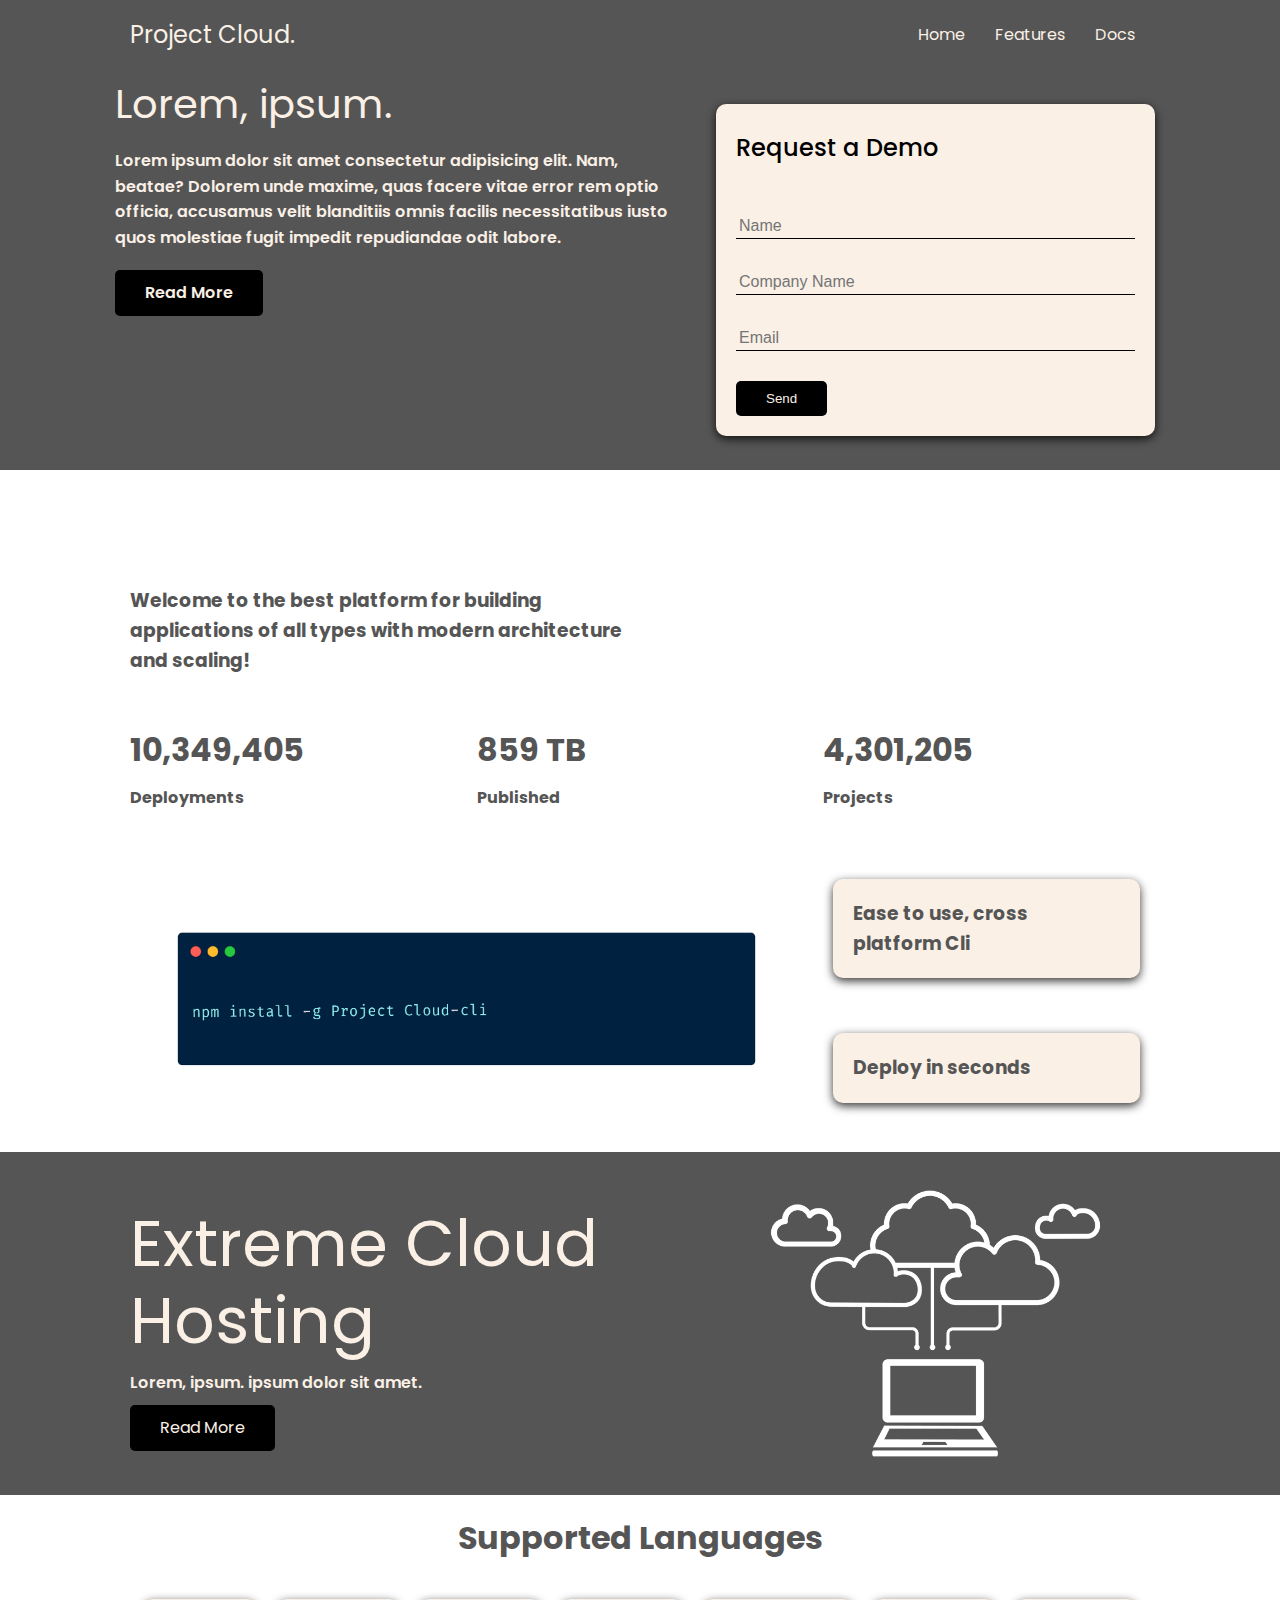
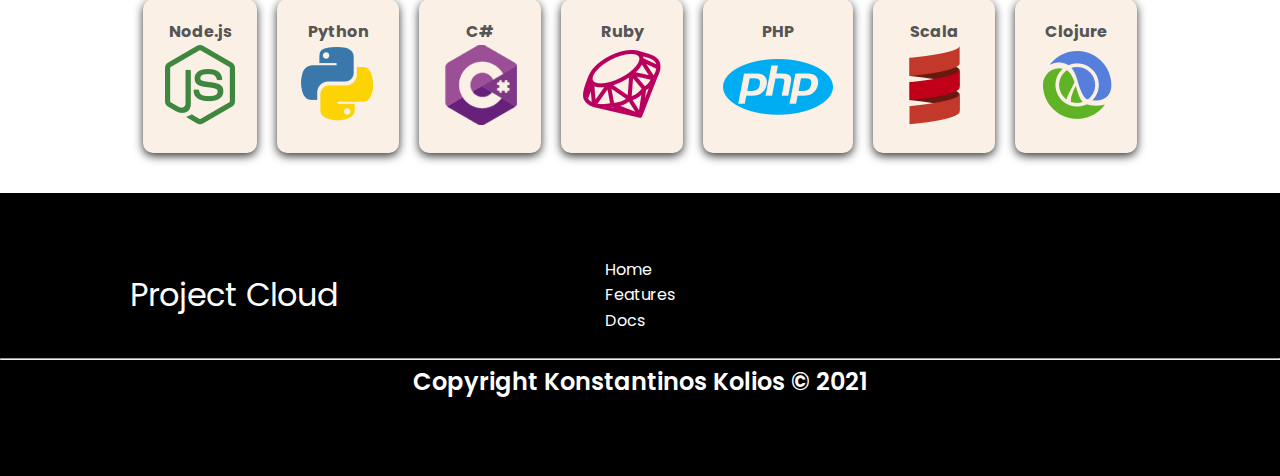
<file: index.html>
<!DOCTYPE html>
<html lang="en">
<head>
 <meta charset="UTF-8">
 <meta http-equiv="X-UA-Compatible" content="IE=edge">
 <meta name="viewport" content="width=device-width, initial-scale=1.0">
 <link rel="stylesheet" href="https://cdnjs.cloudflare.com/ajax/libs/font-awesome/5.15.3/css/all.min.css"
  integrity="sha512-iBBXm8fW90+nuLcSKlbmrPcLa0OT92xO1BIsZ+ywDWZCvqsWgccV3gFoRBv0z+8dLJgyAHIhR35VZc2oM/gI1w=="
  crossorigin="anonymous" referrerpolicy="no-referrer" />
 <link rel="stylesheet" href="styles.css">
 <link rel="stylesheet" href="utilities.css">
 <title>Project Training | Cloud Hosting Example </title>
</head>
<body>
<!-- NavBar -->
<div class="navbar">
 <div class="container flex">
  <h2 class="logo">Project Cloud.</h2>

  <nav>
   <ul>
    <li><a href="index.html">Home</a></li>
    <li><a href="features.html">Features</a></li>
    <li><a href="docs.html">Docs</a></li>
   </ul>
  </nav>

 </div>
</div>

<!-- ShowCase ! -->
<section class="showcase">
 <div class="container grid">
  <div class="showcase text">
   <h1>Lorem, ipsum.</h1>
   <p>Lorem ipsum dolor sit amet consectetur adipisicing elit. Nam, beatae? Dolorem unde maxime, quas facere vitae error rem optio officia, accusamus velit blanditiis omnis facilis necessitatibus iusto quos molestiae fugit impedit repudiandae odit labore.</p>
   <a href="features.html" class="btn btn-outline">Read More</a>
  </div>
  <div class="showcase-form card">
   <h2>Request a Demo</h2>
  <form name="contact" method="POST" data-netlify="true">
    <input type="hidden" name="form-name" value="contact">
      <p class="hidden">
        <label>Email: <input type="text" name="name" /></label>
      </p>
    <div class="form-control">
      <input type="text" name="name" placeholder="Name" required>
    </div>
     <div class="form-control">
      <input type="text" name="company" placeholder="Company Name" required>
    </div>
     <div class="form-control">
      <input type="email" name="email" placeholder="Email" required>
    </div>
    <input type="submit" value="Send" class="btn btn-primary">
   </form>
  </div>
 </div>
</section>

<!-- ==- Stats  === -->

<section class="stats">
 <div class="container">
  <h3 class="stats-heading text-center my-1"->
   Welcome to the best platform for building applications of all types with modern architecture and scaling!
  </h3>
  
  <div class="grid grid-3 text-center my-4">
   <div>
    <i class="fas fa-server fa-3x"></i>
    <h3>10,349,405</h3>
    <p class="text-secondary">Deployments</p>
   </div>
   <div>
       <i class="fas fa-upload fa-3x"></i>
       <h3>859 TB</h3>
       <p class="text-secondary">Published</p>
   </div>
   <div>
       <i class="fas fa-project-diagram fa-3x"></i>
       <h3>4,301,205</h3>
       <p class="text-secondary">Projects</p>
   </div>
  </div>
 </div>
</section>

<!-- Cli -->

<section class="cli">
 <div class="container grid">
  <img src="/Images/cli.png" alt="">
  <div class="card">
   <h3>Ease to use, cross platform Cli</h3>
  </div> 
  <div class="card">
   <h3>Deploy in seconds</h3>
  </div>
   
   </div>
</section>

<!-- Cloud -->

<section class="cloud bg-primary my-2 py-2">
 <div class="container grid">
  <div class="text-center">
   <h2 class="lg">Extreme Cloud Hosting</h2>
   <p>Lorem, ipsum. ipsum dolor sit amet.</p>
   <a href="features.html" class="btn btn-dark ok123">Read More</a>
  </div>
  <img src="/Images/cloud.png" >
 </div>
</section>

<!-- Languages -->

    <section class="languages">
     <h2 class="md text-center my-2">
      Supported Languages
     </h2>
     <div class="container flex">
      <div class="card">
       <h4>Node.js</h4>
       <img src="/Images/node.png" alt="">
      </div>
      <div class="card">
       <h4>Python</h4>
       <img src="/Images/python.png" alt="">
      </div>
      <div class="card">
       <h4>C#</h4>
       <img src="/Images/csharp.png" alt="">
      </div>
      <div class="card">
       <h4>Ruby</h4>
       <img src="/Images/ruby.png" alt="">
      </div>
      <div class="card">
       <h4>PHP</h4>
       <img src="/Images/php.png" alt="">
      </div>
      <div class="card">
       <h4>Scala</h4>
       <img src="/Images/scala.png" alt="">
      </div>
      <div class="card">
       <h4>Clojure</h4>
       <img src="/Images/clojure.png" alt="">
      </div>
     </div>
    </section>


    <!-- footer -->

    <footer class="footer bg-dark py-5">
     <div class="container grid grid-3">
      <div>
       <h1>Project Cloud</h1>
      </div>
      <nav>
       <ul>
        <li><a href="index.html">Home</a></li>
        <li><a href="features.html">Features</a></li>
        <li><a href="docs.html">Docs</a></li>
       </ul>
      </nav>
      <div class="social">
       <a href="#"><i class="fab fa-github fa-2x"></i></a>
       <a href="#"><i class="fab fa-instagram fa-2x"></i></a>
       <a href="#"><i class="fab fa-facebook fa-2x"></i></a>
       <a href="#"><i class="fab fa-twitter fa-2x"></i></a>
      </div>
     </div>
            <hr class="hrline">
            <p>Copyright Konstantinos Kolios &copy 2021</p>
    </footer>
</body>
</html>
</file>
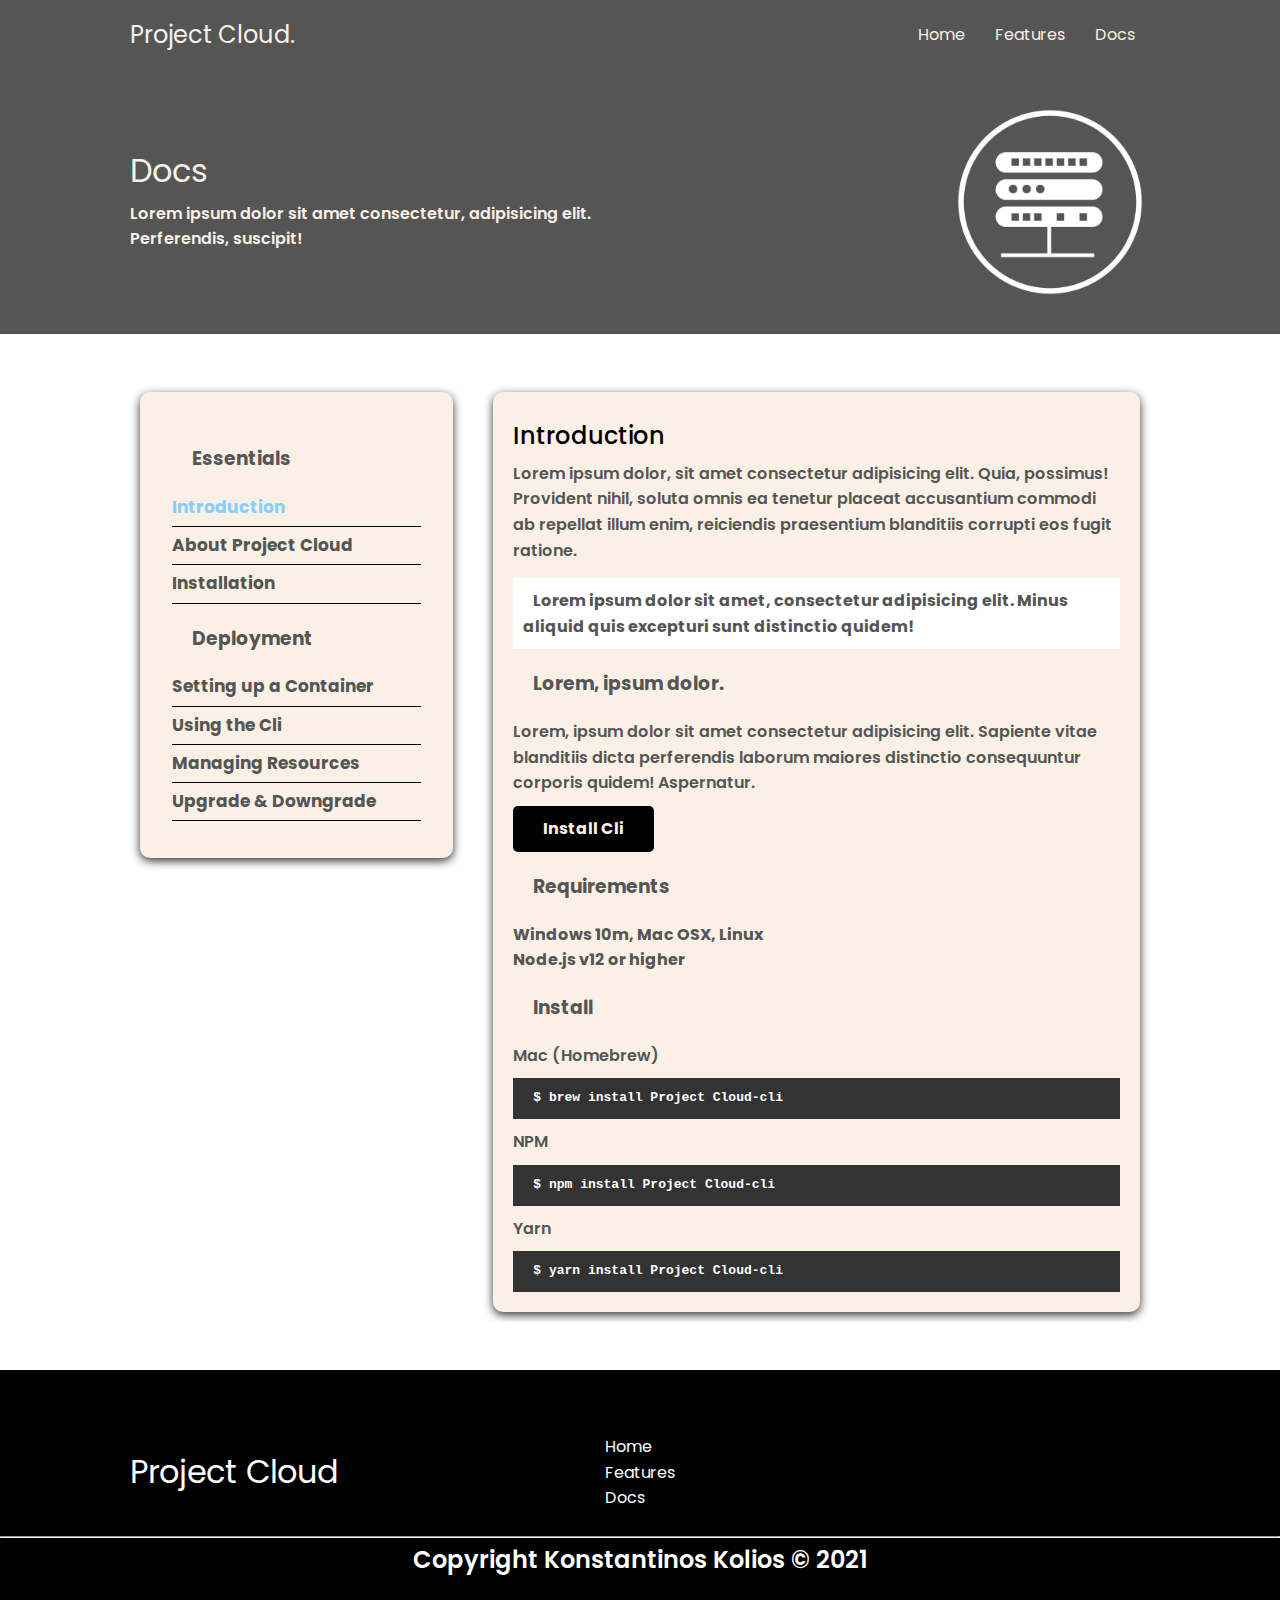
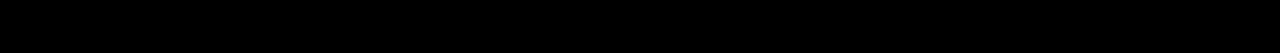
<file: docs.html>
<!DOCTYPE html>
<html lang="en">

<head>
 <meta charset="UTF-8">
 <meta http-equiv="X-UA-Compatible" content="IE=edge">
 <meta name="viewport" content="width=device-width, initial-scale=1.0">
 <link rel="stylesheet" href="https://cdnjs.cloudflare.com/ajax/libs/font-awesome/5.15.3/css/all.min.css"
  integrity="sha512-iBBXm8fW90+nuLcSKlbmrPcLa0OT92xO1BIsZ+ywDWZCvqsWgccV3gFoRBv0z+8dLJgyAHIhR35VZc2oM/gI1w=="
  crossorigin="anonymous" referrerpolicy="no-referrer" />
 <link rel="stylesheet" href="styles.css">
 <link rel="stylesheet" href="utilities.css">
 <title>Project Training | Cloud Hosting Example </title>
</head>

<body>
 <!-- NavBar -->
 <div class="navbar">
  <div class="container flex">
   <h2 class="logo">Project Cloud.</h2>
   <!-- <img src="/Kolioslogo.png" class="logo" width="100px" > -->
   <nav>
    <ul>
     <li><a href="index.html">Home</a></li>
     <li><a href="features.html">Features</a></li>
     <li><a href="docs.html">Docs</a></li>
    </ul>
   </nav>

  </div>
 </div>

 <!-- head -->


 <section class="docs-head bg-primary py-3">
  <div class="container grid">
   <div>
    <h1 class="xl">Docs</h1>
    <p class='lead'>Lorem ipsum dolor sit amet consectetur, adipisicing elit. Perferendis, suscipit!</p>
   </div>
   <img src="/Images/server.png">
  </div>
 </section>

<!-- docs main -->

<section class="docs-main my-4">
 <div class="container grid">
  <div class="card bg-light p-3">
   <h3 class="my-2">Essentials</h3>
   <nav>
    <ul>
     <li><a class="text-primary" href="#">Introduction</a></li>
     <li><a href="#">About Project Cloud</a></li>
     <li><a href="#">Installation</a></li>
    </ul>
   </nav>
      <h3 class="my-2">Deployment</h3>
   <nav>
    <ul>
     <li><a href="#">Setting up a Container</a></li>
     <li><a href="#">Using the Cli</a></li>
     <li><a href="#">Managing Resources</a></li>
     <li><a href="#">Upgrade & Downgrade</a></li>
    </ul>
   </nav>
  </div>
  <div class="card">
   <h2>Introduction</h2>
   <p>Lorem ipsum dolor, sit amet consectetur adipisicing elit. Quia, possimus! Provident nihil, soluta omnis ea tenetur placeat accusantium commodi ab repellat illum enim, reiciendis praesentium blanditiis corrupti eos fugit ratione.</p>
   <div class="alert alert-success">
    <i class="fas fa-info"></i> Lorem ipsum dolor sit amet, consectetur adipisicing elit. Minus aliquid quis excepturi sunt distinctio quidem!
   </div>

   <h3>Lorem, ipsum dolor.</h3>
   <p>Lorem, ipsum dolor sit amet consectetur adipisicing elit. Sapiente vitae blanditiis dicta perferendis laborum maiores distinctio consequuntur corporis quidem! Aspernatur.</p>
   <a href="#" class="btn btn-primary">Install Cli</a>

<h3>Requirements</h3>
<ul>
 <li>Windows 10m, Mac OSX, Linux</li>
 <li>Node.js v12 or higher</li>
</ul>

<h3>Install</h3>
<p>Mac (Homebrew)</p>
<pre><code>$ brew install Project Cloud-cli</code></pre>
<p>NPM</p>
<pre><code>$ npm install Project Cloud-cli</code></pre>
<p>Yarn</p>
<pre><code>$ yarn install Project Cloud-cli</code></pre>

  </div>
 </div>
</section>
 
 <!-- footer -->

 <footer class="footer bg-dark py-5">
  <div class="container grid grid-3">
   <div>
    <h1>Project Cloud</h1>
   </div>
   <nav>
    <ul>
     <li><a href="index.html">Home</a></li>
     <li><a href="features.html">Features</a></li>
     <li><a href="docs.html">Docs</a></li>
    </ul>
   </nav>
   <div class="social">
    <a href="#"><i class="fab fa-github fa-2x"></i></a>
    <a href="#"><i class="fab fa-instagram fa-2x"></i></a>
    <a href="#"><i class="fab fa-facebook fa-2x"></i></a>
    <a href="#"><i class="fab fa-twitter fa-2x"></i></a>
   </div>
  </div>
  <hr class="hrline">
  <p>Copyright Konstantinos Kolios &copy 2021</p>
 </footer>
</body>

</html>
</file>
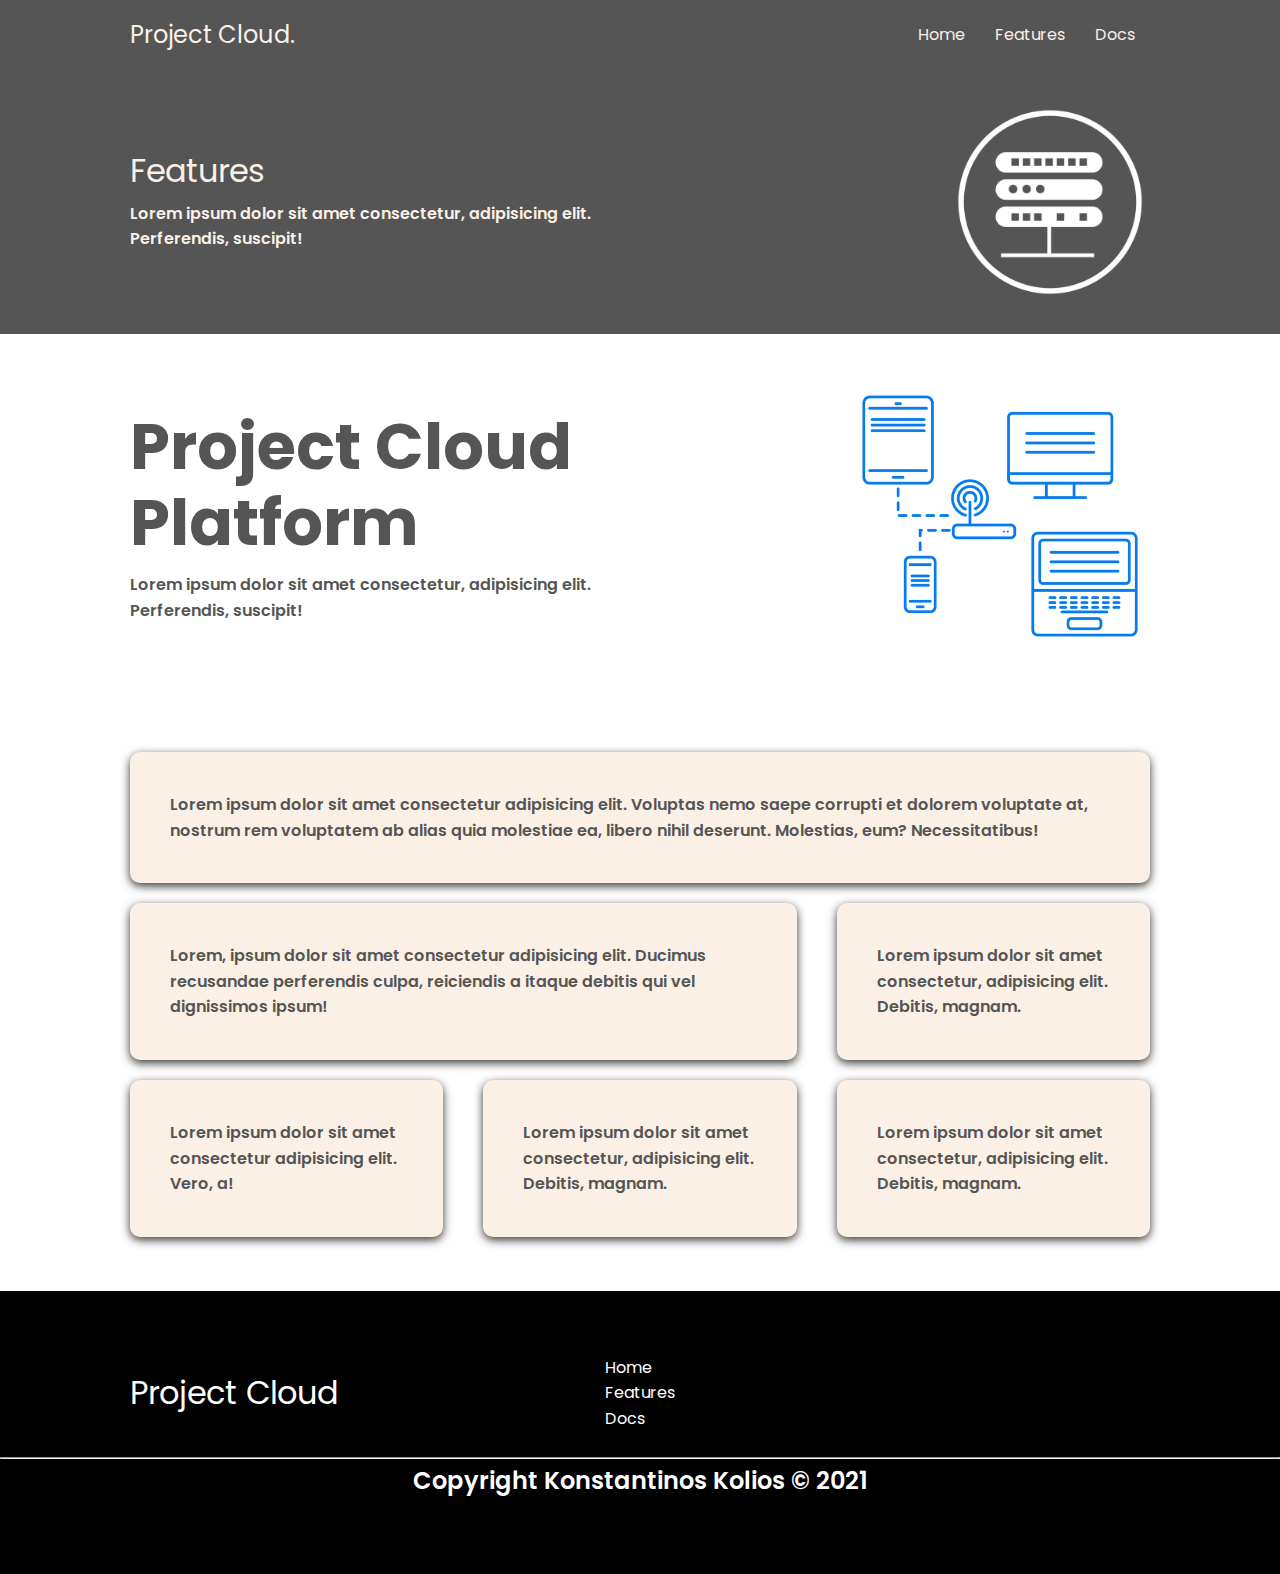
<file: features.html>
<!DOCTYPE html>
<html lang="en">

<head>
 <meta charset="UTF-8">
 <meta http-equiv="X-UA-Compatible" content="IE=edge">
 <meta name="viewport" content="width=device-width, initial-scale=1.0">
 <link rel="stylesheet" href="https://cdnjs.cloudflare.com/ajax/libs/font-awesome/5.15.3/css/all.min.css"
  integrity="sha512-iBBXm8fW90+nuLcSKlbmrPcLa0OT92xO1BIsZ+ywDWZCvqsWgccV3gFoRBv0z+8dLJgyAHIhR35VZc2oM/gI1w=="
  crossorigin="anonymous" referrerpolicy="no-referrer" />
 <link rel="stylesheet" href="styles.css">
 <link rel="stylesheet" href="utilities.css">
 <title>Project Training | Cloud Hosting Example </title>
</head>

<body>
 <!-- NavBar -->
 <div class="navbar">
  <div class="container flex">
   <h2 class="logo">Project Cloud.</h2>
   <!-- <img src="/Kolioslogo.png" class="logo" width="100px" > -->
   <nav>
    <ul>
     <li><a href="index.html">Home</a></li>
     <li><a href="features.html">Features</a></li>
     <li><a href="docs.html">Docs</a></li>
    </ul>
   </nav>

  </div>
 </div>

 <!-- head -->

 
 <section class="features-head bg-primary py-3">
  <div class="container grid">
   <div>
    <h1 class="xl">Features</h1>
    <p class='lead'>Lorem ipsum dolor sit amet consectetur, adipisicing elit. Perferendis, suscipit!</p>
   </div>
   <img src="/Images/server.png">
  </div>
 </section>


     <!-- Sub head -->
     
     <section class="features-sub-head bg-light py-3">
      <div class="container grid"> 
       <div>
        <h1 class="md">Project Cloud Platform</h1>
        <p class='lead'>Lorem ipsum dolor sit amet consectetur, adipisicing elit. Perferendis, suscipit!</p>
       </div>
       <img src="/Images/server2.png">
       </div>
      </div>
     </section>

    <section class="features-main my-2">
     <div class="container grid grid-3">
      <div class="card flex">
       <i class="fas fa-server fa-3x"></i>
       <p>Lorem ipsum dolor sit amet consectetur adipisicing elit. Voluptas nemo saepe corrupti et dolorem voluptate at,
        nostrum rem voluptatem ab alias quia molestiae ea, libero nihil deserunt. Molestias, eum? Necessitatibus!</p>
      </div>
      <div class="card flex">
       <i class="fas fa-network-wired fa-3x"></i>
       <p>
        Lorem, ipsum dolor sit amet consectetur adipisicing elit. Ducimus
        recusandae perferendis culpa, reiciendis a itaque debitis qui vel
        dignissimos ipsum!
       </p>
      </div>
      <div class="card flex">
       <i class="fas fa-laptop-code fa-3x"></i>
       <p>
        Lorem ipsum dolor sit amet consectetur, adipisicing elit. Debitis,
        magnam.
       </p>
      </div>
      <div class="card flex">
       <i class="fas fa-database fa-3x"></i>
       <p>
        Lorem ipsum dolor sit amet consectetur adipisicing elit. Vero, a!
       </p>
      </div>
      <div class="card flex">
       <i class="fas fa-power-off fa-3x"></i>
       <p>
        Lorem ipsum dolor sit amet consectetur, adipisicing elit. Debitis,
        magnam.
       </p>
      </div>
      <div class="card flex">
       <i class="fas fa-upload fa-3x"></i>
       <p>
        Lorem ipsum dolor sit amet consectetur, adipisicing elit. Debitis,
        magnam.
       </p>
      </div>
     </div>
    </section>

 <!-- footer -->

 <footer class="footer bg-dark py-5">
  <div class="container grid grid-3">
   <div>
    <h1>Project Cloud</h1>
   </div>
   <nav>
    <ul>
     <li><a href="index.html">Home</a></li>
     <li><a href="features.html">Features</a></li>
     <li><a href="docs.html">Docs</a></li>
    </ul>
   </nav>
   <div class="social">
    <a href="#"><i class="fab fa-github fa-2x"></i></a>
    <a href="#"><i class="fab fa-instagram fa-2x"></i></a>
    <a href="#"><i class="fab fa-facebook fa-2x"></i></a>
    <a href="#"><i class="fab fa-twitter fa-2x"></i></a>
   </div>
  </div>
  <hr class="hrline">
  <p>Copyright Konstantinos Kolios &copy 2021</p>
 </footer>
</body>

</html>
</file>
<file: styles.css>
@import url("https://fonts.googleapis.com/css2?family=Poppins:ital,wght@1,200&display=swap");

:root {
  --maincolor: #555;
  --varbarcolor: linen;
}

* {
  padding: 0;
  margin: 0;
  box-sizing: border-box;
}

body {
  font-family: "Poppins", sans-serif;
  color: var(--maincolor);
  line-height: 1.6;
}

ul {
  list-style-type: none;
}

a {
  text-decoration: none;
  color: var(--maincolor);
}
p {
  font-weight: 600;
}
h1,
h2 {
  font-weight: 400;
  line-height: 1.2;
  margin: 10px 0;
}

p {
  margin: 10px 0px;
}

img {
  width: 100%;
}

/* === NAVBAR STYLING === */

.navbar {
  background: var(--maincolor);
  color: var(--varbarcolor);
  height: 70px;
}

.navbar ul {
  display: flex;
}
.navbar a {
  color: var(--varbarcolor);
  padding: 10px;
  margin: 0 5px;
  transition: all 0.1s ease-in-out;
}
.navbar a:hover {
  background: var(--varbarcolor);
  border-radius: 10px;
  color: var(--maincolor);
  font-weight: bolder;
}

.navbar .flex {
  justify-content: space-between;
}
/* === SHOWCASE === */

.showcase {
  height: 400px;
  background-color: var(--maincolor);
  color: var(--varbarcolor);
  /* position: relative; */
}

.showcase h1 {
  font-size: 2.5rem;
}
.showcase p {
  margin: 20px 0;
}
.grid {
  display: grid;
  grid-template-columns: repeat(2, 1fr);
  grid-gap: 20px;
  justify-content: center;
  align-items: center;
  height: 100%;
}

.grid-3 {
  grid-template-columns: repeat(3, 1fr);
}

.showcase .grid {
  grid-template-columns: 55% 45%;
  gap: 30px;
  overflow: visible;
  z-index: 1;
}

.showcase-text {
  animation: slideInFromLeft 1s ease-in;
}

.showcase .form {
  position: relative;
  top: 60px;
  height: 350px;
  padding: 40px;
  z-index: 100;
  justify-self: flex-end;
  animation: slideInFromRight 1s ease-in;
}

.showcase-form .form-control {
  margin: 30px 0;
}

.showcase-form input[type="text"],
.showcase-form input[type="email"] {
  border: 0;
  border-bottom: 1px solid black;
  width: 100%;
  padding: 3px;
  font-size: 16px;
  background: linen;
  color: var(--maincolor);
}
.showcase-form input:focus {
  outline: none;
}

/* .showcase::before ,
.showcase::after{
 content: "";
 position: absolute;
 height: 200px;
 bottom: 500px;
 right: 0;
 left: 0;
 background: white;
 transform: skewY(-3deg);
 -webkit-transform: skewY(-3deg);
 -moz-transform: skewY(-3deg);
 -ms-transform: skewY(-3deg);
 
} */
/* ===STATS === */
.stats {
  padding-top: 100px;
  animation: slideInFromBottom 1s ease-in;
}

.stats-heading {
  max-width: 500px;
  margin: auto;
}

.stats .grid h3 {
  font-size: 2rem;
}
.stats .grid p {
  font-size: 1rem;
  font-weight: bolder;
}
/* === cli  === */

.cli .grid {
  grid-template-columns: repeat(3, 1fr);
  grid-template-rows: repeat(2, 1fr);
}
.cli .grid > *:first-child {
  grid-column: 1 / span 2;
  grid-row: 1 / span 2;
}

/* === Cloud === */

.cloud .grid {
  grid-template-columns: 4fr 3fr;
}

/* ==Languages== */
.languages .flex {
  flex-wrap: wrap;
}
.languages .card {
  text-align: center;
  margin: 18px 10px 40px;
  transition: transform 0.4s ease;
}

.languagues .card h4 {
  font-size: 20px;
  margin-bottom: 10px;
}

.languages .card:hover {
  transform: translateY(-15px);
}

/*  == features ===*/

.features-head img,
.docs-head img {
  width: 200px;
  justify-self: flex-end;
}

.features-sub-head img {
  width: 300px;
  justify-self: flex-end;
}

.features-main .card > i {
  margin-right: 20px;
}

.features-main .grid {
  padding: 30px;
}

.features-main .grid > *:first-child {
  grid-column: 1 / span 3;
}

.features-main .grid > *:nth-child(2) {
  grid-column: 1 / span 2;
}

/* Animations ! */

@keyframes slideInFromLeft {
  0% {
    transform: translateX(-100%);
  }

  100% {
    transform: translateX(0);
  }
}

@keyframes slideInFromLeft {
  0% {
    transform: translateX(100%);
  }

  100% {
    transform: translateX(0);
  }
}

@keyframes slideInFromTop {
  0% {
    transform: translateY(-100%);
  }

  100% {
    transform: translateX(0);
  }
}

@keyframes slideInFromBottom {
  0% {
    transform: translateY(100%);
  }

  100% {
    transform: translateX(0);
  }
}

/*  ===== MEDIA ====== */

/* For Tablet device's */

@media (max-width: 768px) {
  .grid,
  .showcase .grid,
  .stats .grid,
  .cli .grid,
  .cloud .grid,
  .features-main .grid,
  .docs-main .grid {
    grid-template-columns: 1fr;
    grid-template-rows: 1fr;
  }
  .showcase {
    height: auto;
  }
  .showcase-text {
    text-align: center;
    margin-top: 40px;
    animation: slideInFromTop 1s ease-in;
  }
  .showcase-form {
    justify-self: center;
    margin: auto;
    animation: slideInFromBottom 1s ease-in;
  }
  .cli .grid > *:first-child {
    grid-column: 1;
    grid-row: 1;
  }

  /* .showcase::before ,
.showcase::after{
 display: none;
 content: "";
 position: absolute;
 right: 0;
 left: 0;
 background: blue;
 transform: skewY(-3deg);
 -webkit-transform: skewY(-3deg);
 -moz-transform: skewY(-3deg);
 -ms-transform: skewY(-3deg);
} */
  .features-head,
  .features-sub-head,
  .docs-head {
    text-align: center;
  }
  .features-head img,
  .features-sub-head img,
  .docs-head img {
    justify-self: center;
  }

  .features-main .grid > *:first-child,
  .features-main .grid > *:nth-child(2) {
    grid-column: 1;
  }

  .footer {
    text-align: center;
  }
}

/* For mobile device's */
@media (max-width: 500px) {
  .navbar {
    height: 105px;
  }
  .navbar .flex {
    flex-direction: column;
  }

  .navbar ul {
    padding: 10px;
    background-color: rgb(0, 0, 0, 0.1);
  }

  /* .showcase::before ,
.showcase::after{
  display: none;
  content: "";
  position: absolute;
  right: 0;
  left: 0;
  transform: skewY(-3deg);
  -webkit-transform: skewY(-3deg);
  -moz-transform: skewY(-3deg);
  -ms-transform: skewY(-3deg);
} */

  .showcase-form {
    width: 300px;
  }

  .features-main .grid {
    display: grid;
    grid-template-columns: repeat(auto-fit, 6rem);
    justify-content: center;
  }

  .features-main .grid > *:first-child {
    grid-column: 1 / span 3;
  }

  .features-main .grid > *:nth-child(2) {
    grid-column: 1 / span 3;
  }

  .features-main .grid > *:nth-child(3) {
    grid-column: 1 / span 3;
  }

  .features-main .grid > *:nth-child(4) {
    grid-column: 1 / span 3;
  }

  .features-main .grid > *:nth-child(5) {
    grid-column: 1 / span 3;
  }

  .features-main .grid > *:nth-child(6) {
    grid-column: 1 / span 3;
  }

  .docs-main .grid > *:first-child {
    grid-column: 1 / span 3;
  }

  .docs-main .grid > *:nth-child(2) {
    grid-column: 1 / span 3;
  }

  code {
    font-size: 0.5rem;
  }

  .footer {
    text-align: center;
  }
}
</file>
<file: utilities.css>
.container{
 max-width: 1100px;
 margin: 0 auto;
 overflow: auto;
 padding: 0px 40px;
}

.flex{
 display: flex;
 justify-content:center;
 align-items: center;
 height: 100%;
 /* overflow: hidden; */
}
.card {
 background:var(--varbarcolor);
 border-radius: 10px;
 box-shadow: 0px 3px 10px rgba(0, 0, 0, 0.8);
 padding: 20px ;
 margin: 10px;
 position: relative;
 z-index: 5;
 font-weight: 700;
}
.card > h2{
 color: black;
 font-weight: 500;
}

.btn{
 display: inline-block;
 padding: 10px 30px;
 cursor: pointer;
 background-color: black;
 color: var(--varbarcolor);
 border: none;
 border-radius: 5px;
}

.btn-outline {
 background-color: black;
 font-weight: 600;
 border: 1px var(--varbarcolor);
}

.btn:hover{
 transform: scale(0.95);
}



/* Background & colored buttons */

.bg-primary{
 background-color: #555;
 color: linen;
}

.lg {
 font-size: 4rem;
}

.lg h2{
 display: flex;
}

.text-center{
 align-items: center;
}




.my-1 {
 margin: 1rem 0;
}

.my-2 {
 margin: 1.5rem 0;
}
.my-3 {
 margin: 2rem 0;
}

.my-4 {
 margin: 3rem 0;
}

.my-5 {
 margin: 4rem 0;
}

.m-1 {
 margin: 1rem;
}

.m-2 {
 margin: 1.5rem;
}
.m-3 {
 margin: 2rem;
}

.m-4 {
 margin: 3rem;
}

.m-5 {
 margin: 4rem;
}



.py-1 {
 padding: 1rem 0;
}

.py-2 {
 padding: 1.5rem 0;
}
.py-3 {
 padding: 2rem 0;
}

.py-4 {
 padding: 3rem 0;
}

.py-5 {
 padding: 4rem 0;
}

.p-1 {
 padding: 1rem;
}

.p-2 {
 padding: 1.5rem;
}
.p-3 {
 padding: 2rem;
}

.p-4 {
 padding: 3rem;
}

.p-5 {
 padding: 4rem;
}


.footer{
 background-color: black;
 color: white;
}

.footer nav ul li a{
 color:white;
  margin: 0px 200px;
}
.footer hr{
 margin-top: 25px;
}
.footer p {
 margin-top: 3px;
 text-align: center;
 font-size: 1.5rem;
}

/* Docs */

.docs-main h3 {
 margin: 20px;

}

.docs-main .grid{
 grid-template-columns: 1fr 2fr;
 align-items: flex-start;
}

.docs-main nav li {
 font-size: 17px;
 padding-bottom: 5px;
 margin-bottom: 5px;
 border-bottom: 1px black solid;
 transition: all 1s ease;
}

.docs-main a:hover{
 font-weight: bold;
}

/* alert */

.alert{
 background-color: white;
 padding: 10px;
 font-weight: bold;
 margin: 15px 0;
}

.alert i {
 margin-right: 10px;
}

.alert-sucess{
 color: limegreen;
}

code,pre {
 background: #333;
 color: white;
 padding: 10px;
}

.text-primary{
 color: lightskyblue;
 font-weight: bold;
}

.hidden {
  visibility: none;
  height: 0;
}
h1.md {
  font-size: 4rem;
  font-weight: bold;
}
body > section.languages > h2{
  text-align: center;
  font-size: 2rem;
  font-weight: bold;
}
</file>
